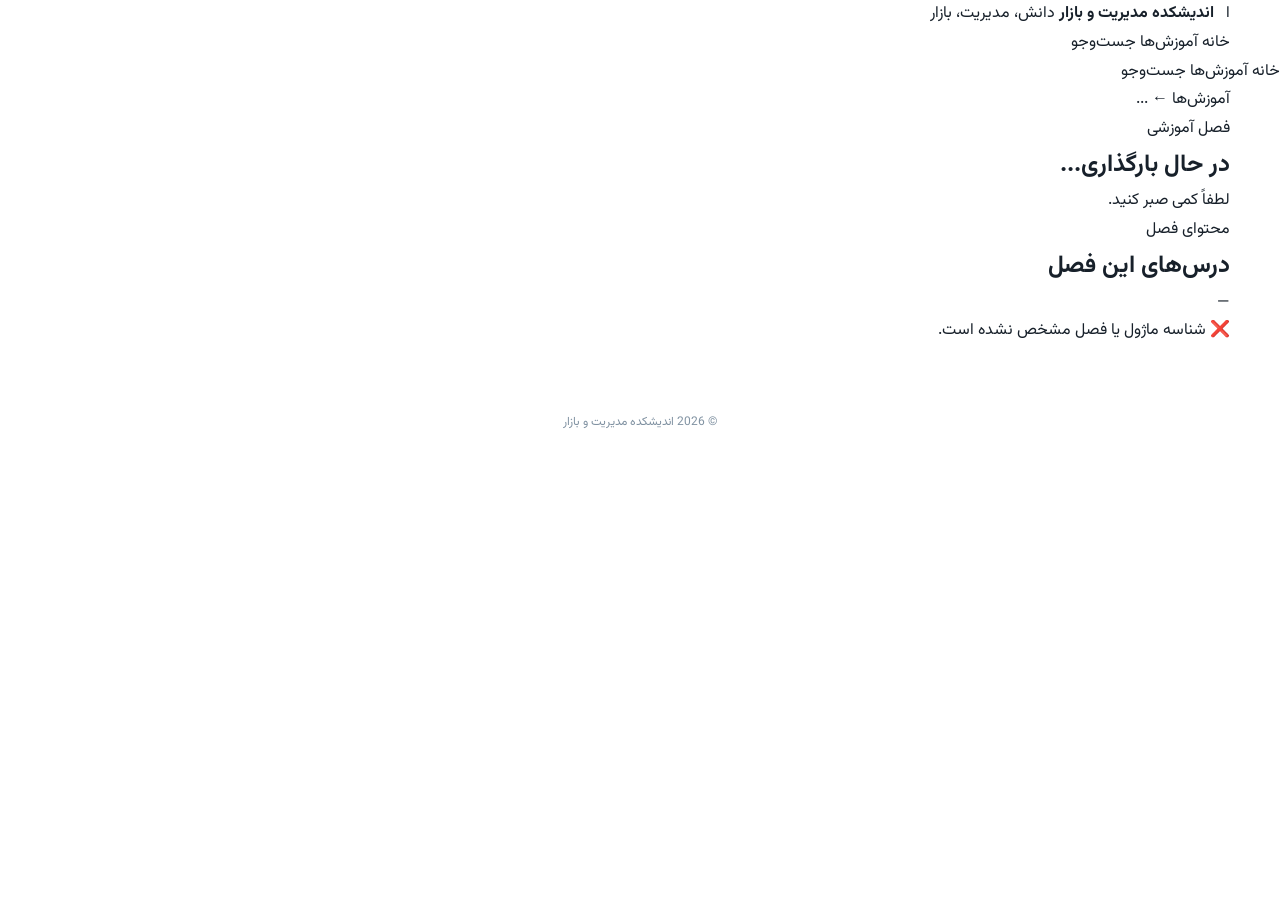
<file: website/chapter.html>
<!DOCTYPE html>
<html lang="fa" dir="rtl">

<head>

    <meta charset="UTF-8">
    <meta name="viewport" content="width=device-width, initial-scale=1.0">

    <title>فصل آموزشی | اندیشکده مدیریت و بازار</title>

    <link rel="stylesheet" href="css/style.css">

</head>


<body>

<header class="site-header">

    <div class="container nav-container">

        <a href="index.html" class="brand">
            <div class="brand-icon">ا</div>

            <div>
                <strong>اندیشکده مدیریت و بازار</strong>
                <span>دانش، مدیریت، بازار</span>
            </div>
        </a>

        <nav class="main-nav">
            <a href="index.html">خانه</a>
            <a class="active" href="modules.html">آموزش‌ها</a>
            <a href="search.html">جست‌وجو</a>
        </nav>

        <button class="mobile-menu-btn" id="mobileMenuBtn">
            ☰
        </button>

    </div>

    <div class="mobile-nav" id="mobileNav">
        <a href="index.html">خانه</a>
        <a href="modules.html">آموزش‌ها</a>
        <a href="search.html">جست‌وجو</a>
    </div>

</header>


<main>

<section class="page-hero">

    <div class="container">

        <div class="breadcrumbs">
            <a href="modules.html">آموزش‌ها</a>
            <span>←</span>
            <span id="chapterModuleTitle">...</span>
        </div>

        <span class="section-label">فصل آموزشی</span>

        <h1 id="chapterTitle">
            در حال بارگذاری...
        </h1>

        <p id="chapterDescription">
            لطفاً کمی صبر کنید.
        </p>

    </div>

</section>


<section class="section">

    <div class="container">

        <div class="lesson-list-header">

            <div>
                <span class="section-label">محتوای فصل</span>
                <h2>درس‌های این فصل</h2>
            </div>

            <span id="lessonCount" class="count-badge">
                —
            </span>

        </div>


        <div id="lessonsList" class="lesson-list">

            <div class="loading-card">
                در حال دریافت درس‌ها...
            </div>

        </div>

    </div>

</section>

</main>


<footer class="site-footer">

    <div class="footer-bottom">
        © <span id="currentYear"></span>
        اندیشکده مدیریت و بازار
    </div>

</footer>


<script src="js/api.js"></script>
<script src="js/common.js"></script>
<script src="js/chapter.js"></script>

</body>
</html>
</file>
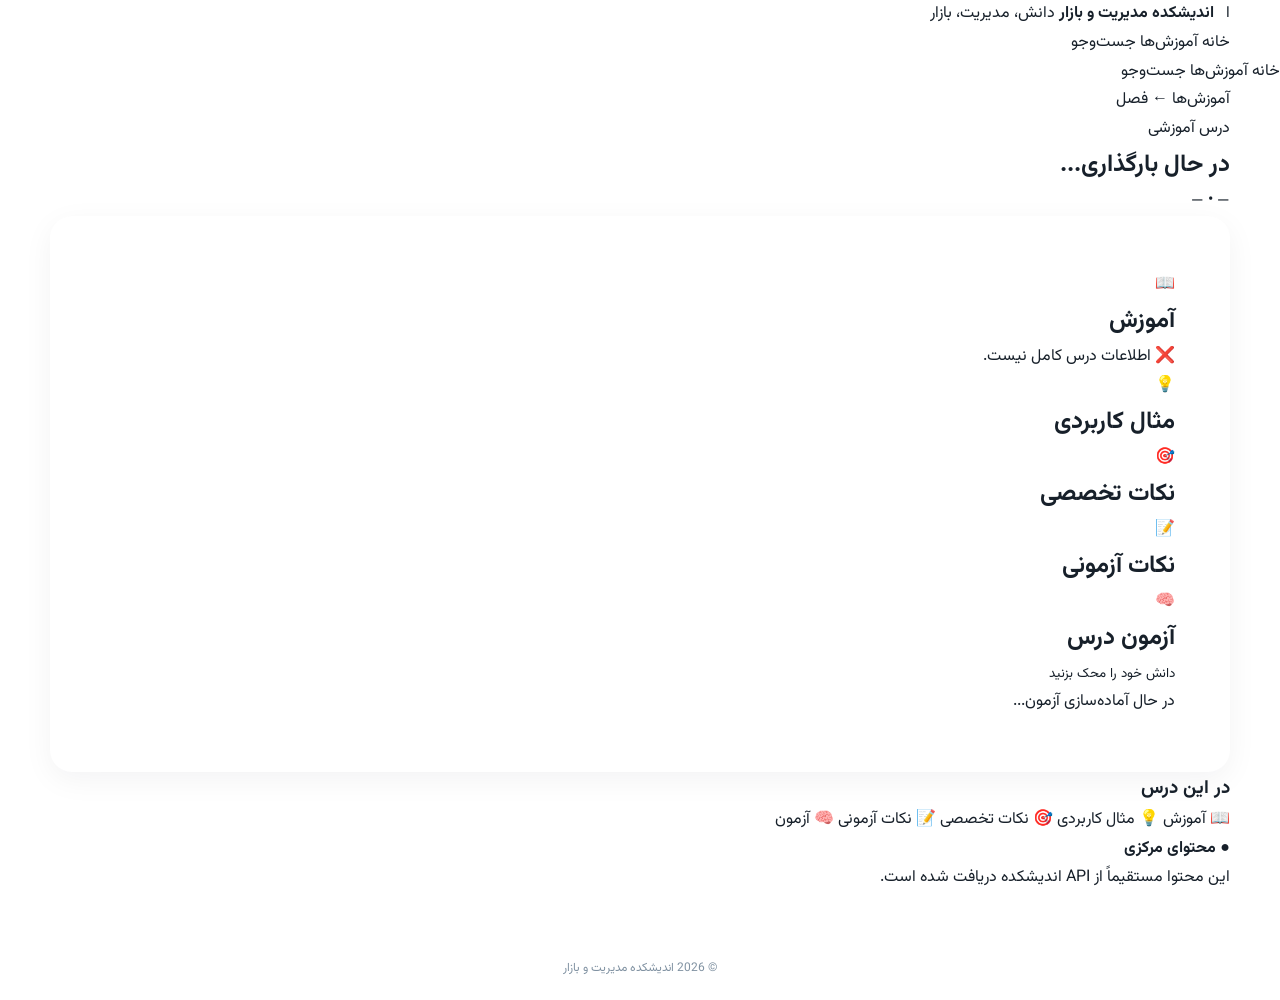
<file: website/lesson.html>
<!DOCTYPE html>
<html lang="fa" dir="rtl">

<head>

    <meta charset="UTF-8">
    <meta name="viewport" content="width=device-width, initial-scale=1.0">

    <meta name="description" content="درس آموزشی اندیشکده مدیریت و بازار">

    <title>درس | اندیشکده مدیریت و بازار</title>

    <link rel="stylesheet" href="css/style.css">

</head>


<body>

<header class="site-header">

    <div class="container nav-container">

        <a href="index.html" class="brand">

            <div class="brand-icon">ا</div>

            <div>
                <strong>اندیشکده مدیریت و بازار</strong>
                <span>دانش، مدیریت، بازار</span>
            </div>

        </a>


        <nav class="main-nav">

            <a href="index.html">خانه</a>
            <a href="modules.html">آموزش‌ها</a>
            <a href="search.html">جست‌وجو</a>

        </nav>


        <button class="mobile-menu-btn" id="mobileMenuBtn">
            ☰
        </button>

    </div>


    <div class="mobile-nav" id="mobileNav">

        <a href="index.html">خانه</a>
        <a href="modules.html">آموزش‌ها</a>
        <a href="search.html">جست‌وجو</a>

    </div>

</header>


<main>

<section class="lesson-hero">

    <div class="container">

        <div class="breadcrumbs">

            <a href="modules.html">آموزش‌ها</a>

            <span>←</span>

            <a id="lessonChapterLink" href="#">
                فصل
            </a>

        </div>


        <span class="section-label">
            درس آموزشی
        </span>


        <h1 id="lessonTitle">
            در حال بارگذاری...
        </h1>


        <div class="lesson-meta">

            <span id="lessonModuleMeta">
                —
            </span>

            <span>•</span>

            <span id="lessonChapterMeta">
                —
            </span>

        </div>

    </div>

</section>


<section class="lesson-layout">

    <div class="container lesson-grid">


        <article class="lesson-content">


            <section class="content-card">

                <div class="content-card-title">
                    <span>📖</span>
                    <h2>آموزش</h2>
                </div>

                <div id="lessonContent" class="rich-content">
                    در حال دریافت محتوا...
                </div>

            </section>


            <section id="exampleSection" class="content-card">

                <div class="content-card-title">
                    <span>💡</span>
                    <h2>مثال کاربردی</h2>
                </div>

                <div id="lessonExample" class="example-box"></div>

            </section>


            <section id="specializedSection" class="content-card">

                <div class="content-card-title">
                    <span>🎯</span>
                    <h2>نکات تخصصی</h2>
                </div>

                <ul id="specializedNotes" class="notes-list"></ul>

            </section>


            <section id="examSection" class="content-card">

                <div class="content-card-title">
                    <span>📝</span>
                    <h2>نکات آزمونی</h2>
                </div>

                <ul id="examNotes" class="notes-list"></ul>

            </section>


            <section id="quizSection" class="content-card quiz-card">

                <div class="content-card-title">

                    <span>🧠</span>

                    <div>
                        <h2>آزمون درس</h2>

                        <small>
                            دانش خود را محک بزنید
                        </small>
                    </div>

                </div>


                <div id="quizContainer">
                    در حال آماده‌سازی آزمون...
                </div>

            </section>


        </article>


        <aside class="lesson-sidebar">

            <div class="sidebar-card">

                <h3>در این درس</h3>

                <a href="#lessonContent">
                    📖 آموزش
                </a>

                <a href="#exampleSection">
                    💡 مثال کاربردی
                </a>

                <a href="#specializedSection">
                    🎯 نکات تخصصی
                </a>

                <a href="#examSection">
                    📝 نکات آزمونی
                </a>

                <a href="#quizSection">
                    🧠 آزمون
                </a>

            </div>


            <div class="sidebar-card api-card">

                <span class="api-dot">●</span>

                <strong>
                    محتوای مرکزی
                </strong>

                <p>
                    این محتوا مستقیماً از
                    API اندیشکده دریافت شده است.
                </p>

            </div>

        </aside>


    </div>

</section>

</main>


<footer class="site-footer">

    <div class="footer-bottom">

        © <span id="currentYear"></span>
        اندیشکده مدیریت و بازار

    </div>

</footer>


<script src="js/api.js"></script>
<script src="js/common.js"></script>
<script src="js/lesson.js"></script>

</body>
</html>
</file>
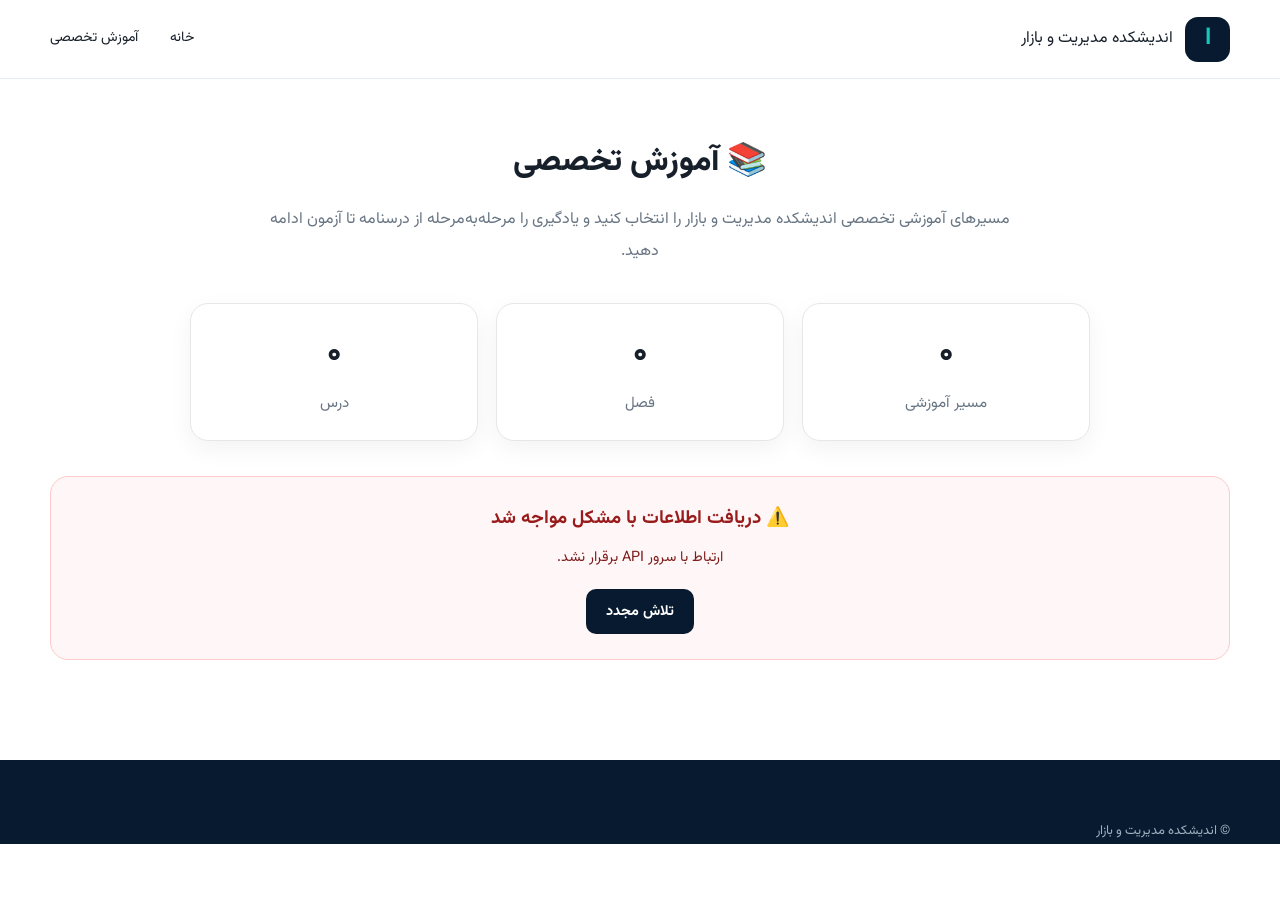
<file: website/modules.html>
<!DOCTYPE html>
<html lang="fa" dir="rtl">
<head>
    <meta charset="UTF-8">
<meta
    name="viewport"
    content="width=device-width, initial-scale=1.0"
>
<meta
    name="description"
    content="مسیرهای آموزشی تخصصی اندیشکده مدیریت و بازار"
>
<title>آموزش تخصصی | اندیشکده مدیریت و بازار</title>
<!-- Main stylesheet -->
<link
    rel="stylesheet"
    href="css/style.css"
>
<style>
    /* =====================================================
       MODULES PAGE
    ===================================================== */
    .page-header {
        padding: 55px 0 35px;
        text-align: center;
    }
    .page-header h1 {
        margin: 0 0 12px;
        font-size: 2rem;
        font-weight: 800;
    }
    .page-header p {
        margin: 0 auto;
        max-width: 760px;
        line-height: 2;
        color: var(--muted, #6b7280);
    }
    /* =====================================================
       STATS
    ===================================================== */
    .stats {
        display: grid;
        grid-template-columns: repeat(3, 1fr);
        gap: 18px;
        margin: 0 auto 35px;
        max-width: 900px;
    }
    .stat-box {
        background: #ffffff;
        border: 1px solid #e5e7eb;
        border-radius: 18px;
        padding: 22px 16px;
        text-align: center;
        box-shadow: 0 8px 25px rgba(0, 0, 0, 0.05);
    }
    .stat-number {
        display: block;
        font-size: 2rem;
        font-weight: 900;
        margin-bottom: 7px;
    }
    .stat-label {
        display: block;
        color: var(--muted, #6b7280);
        font-size: 0.95rem;
    }
    /* =====================================================
       MODULES GRID
    ===================================================== */
    .modules-container {
        display: grid;
        grid-template-columns:
            repeat(auto-fit, minmax(280px, 1fr));
        gap: 22px;
        padding-bottom: 55px;
    }
    .module-card {
        display: block;
        background: #ffffff;
        border: 1px solid #e5e7eb;
        border-radius: 20px;
        padding: 25px;
        text-decoration: none;
        color: inherit;
        transition:
            transform 0.2s ease,
            box-shadow 0.2s ease,
            border-color 0.2s ease;
        box-shadow: 0 8px 25px rgba(0, 0, 0, 0.045);
    }
    .module-card:hover {
        transform: translateY(-5px);
        border-color: var(--turquoise, #14b8a6);
        box-shadow:
            0 15px 35px rgba(0, 0, 0, 0.09);
    }
    .module-icon {
        width: 62px;
        height: 62px;
        display: flex;
        align-items: center;
        justify-content: center;
        border-radius: 17px;
        background: #f0fdfa;
        font-size: 30px;
        margin-bottom: 18px;
    }
    .module-card h3 {
        margin: 0 0 12px;
        font-size: 1.15rem;
        font-weight: 800;
        line-height: 1.8;
    }
    .module-card p {
        margin: 0 0 20px;
        color: var(--muted, #6b7280);
        font-size: 0.93rem;
        line-height: 2;
    }
    .module-meta {
        display: flex;
        flex-wrap: wrap;
        gap: 8px;
    }
    .meta-badge {
        display: inline-flex;
        align-items: center;
        justify-content: center;
        padding: 7px 12px;
        border-radius: 999px;
        background: #f3f4f6;
        color: #374151;
        font-size: 0.82rem;
        font-weight: 700;
    }
    /* =====================================================
       LOADING
    ===================================================== */
    .loading-box {
        text-align: center;
        padding: 60px 20px;
        color: var(--muted, #6b7280);
    }
    .loading-spinner {
        width: 42px;
        height: 42px;
        margin: 0 auto 18px;
        border: 4px solid #e5e7eb;
        border-top-color: var(--turquoise, #14b8a6);
        border-radius: 50%;
        animation: modulesSpin 0.8s linear infinite;
    }
    @keyframes modulesSpin {
        to {
            transform: rotate(360deg);
        }
    }
    /* =====================================================
       ERROR
    ===================================================== */
    .error-box {
        background: #fff7f7;
        border: 1px solid #fecaca;
        color: #991b1b;
        border-radius: 18px;
        padding: 25px;
        text-align: center;
        margin-bottom: 45px;
    }
    .error-box h3 {
        margin-top: 0;
        margin-bottom: 10px;
    }
    .error-details {
        margin: 10px auto 18px;
        max-width: 700px;
        font-size: 0.9rem;
        color: #7f1d1d;
        line-height: 1.8;
        word-break: break-word;
    }
    .retry-button {
        border: none;
        background: var(--navy, #0f172a);
        color: #ffffff;
        padding: 11px 20px;
        border-radius: 10px;
        cursor: pointer;
        font-family: inherit;
        font-size: 0.9rem;
        font-weight: 700;
    }
    .retry-button:hover {
        opacity: 0.9;
    }
    /* =====================================================
       EMPTY
    ===================================================== */
    .empty-box {
        text-align: center;
        padding: 60px 20px;
        color: var(--muted, #6b7280);
    }
    .empty-icon {
        font-size: 45px;
        margin-bottom: 15px;
    }
    /* =====================================================
       MOBILE
    ===================================================== */
    @media (max-width: 700px) {
        .page-header {
            padding: 35px 0 25px;
        }
        .page-header h1 {
            font-size: 1.55rem;
        }
        .stats {
            grid-template-columns: 1fr;
            gap: 12px;
        }
        .stat-box {
            padding: 18px;
        }
        .modules-container {
            grid-template-columns: 1fr;
            gap: 16px;
        }
        .module-card {
            padding: 21px;
        }
    }
</style>
</head>
<body>
<!-- =====================================================
     HEADER
===================================================== -->
<header class="header">
    <div class="container">
        <div class="nav">
            <a
                href="index.html"
                class="brand"
                aria-label="اندیشکده مدیریت و بازار"
            >
                <span class="brand-logo">
                    ا
                </span>
                <span class="brand-text">
                    اندیشکده مدیریت و بازار
                </span>
            </a>
            <nav class="desktop-menu">
                <a href="index.html">
                    خانه
                </a>
                <a
                    href="modules.html"
                    class="active"
                >
                    آموزش تخصصی
                </a>
            </nav>
        </div>
    </div>
</header>
<!-- =====================================================
     MAIN
===================================================== -->
<main>
    <section class="page-header">
        <div class="container">
            <h1>
                📚 آموزش تخصصی
            </h1>
            <p>
                مسیرهای آموزشی تخصصی اندیشکده مدیریت و بازار را انتخاب کنید
                و یادگیری را مرحله‌به‌مرحله از درسنامه تا آزمون ادامه دهید.
            </p>
        </div>
    </section>
    <section class="container">
        <!-- =================================================
             STATISTICS
        ================================================== -->
        <div class="stats">
            <div class="stat-box">
                <span
                    id="moduleCount"
                    class="stat-number"
                >
                    ۰
                </span>
                <span class="stat-label">
                    مسیر آموزشی
                </span>
            </div>
            <div class="stat-box">
                <span
                    id="chapterCount"
                    class="stat-number"
                >
                    ۰
                </span>
                <span class="stat-label">
                    فصل
                </span>
            </div>
            <div class="stat-box">
                <span
                    id="lessonCount"
                    class="stat-number"
                >
                    ۰
                </span>
                <span class="stat-label">
                    درس
                </span>
            </div>
        </div>
        <!-- =================================================
             LOADING
        ================================================== -->
        <div
            id="loading"
            class="loading-box"
        >
            <div class="loading-spinner"></div>
            <div>
                در حال دریافت مسیرهای آموزشی...
            </div>
        </div>
        <!-- =================================================
             ERROR
        ================================================== -->
        <div
            id="error"
            class="error-box"
            hidden
        >
            <h3>
                ⚠️ دریافت اطلاعات با مشکل مواجه شد
            </h3>
            <div
                id="errorDetails"
                class="error-details"
            ></div>
            <button
                id="retryButton"
                class="retry-button"
                type="button"
            >
                تلاش مجدد
            </button>
        </div>
        <!-- =================================================
             EMPTY
        ================================================== -->
        <div
            id="empty"
            class="empty-box"
            hidden
        >
            <div class="empty-icon">
                📚
            </div>
            <h3>
                هنوز ماژول آموزشی‌ای ثبت نشده است
            </h3>
            <p>
                محتوای آموزشی پس از فعال شدن در این بخش نمایش داده می‌شود.
            </p>
        </div>
        <!-- =================================================
             MODULES
        ================================================== -->
        <div
            id="modulesContainer"
            class="modules-container"
        ></div>
    </section>
</main>
<!-- =====================================================
     FOOTER
===================================================== -->
<footer class="footer">
    <div class="container">
        <p>
            © اندیشکده مدیریت و بازار
        </p>
    </div>
</footer>
<!-- =====================================================
     JAVASCRIPT
===================================================== -->
<script src="js/api.js"></script>
<script src="js/modules.js"></script>
</body>
</html>
</file>
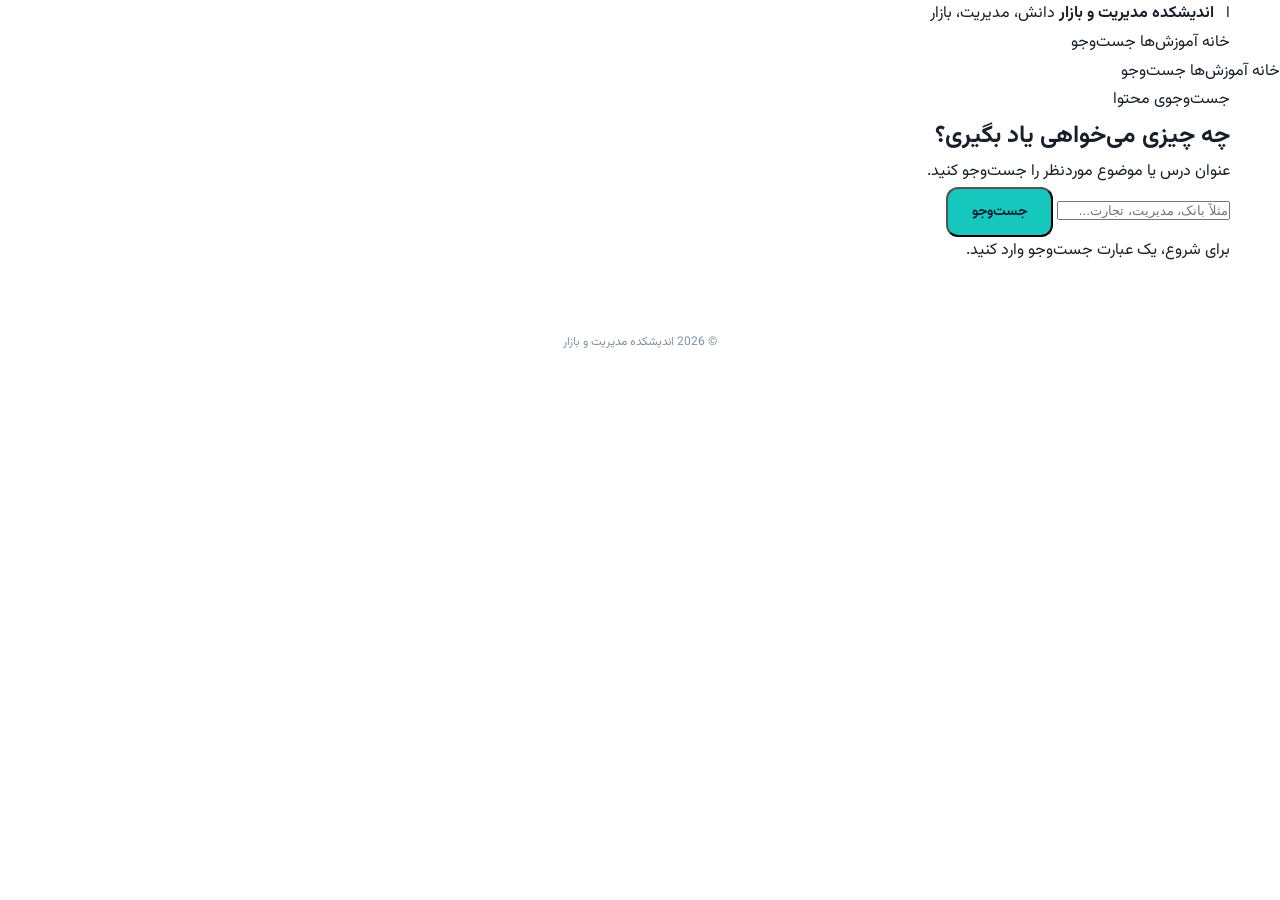
<file: website/search.html>
<!DOCTYPE html>
<html lang="fa" dir="rtl">

<head>

    <meta charset="UTF-8">
    <meta name="viewport" content="width=device-width, initial-scale=1.0">

    <title>جست‌وجو | اندیشکده مدیریت و بازار</title>

    <link rel="stylesheet" href="css/style.css">

</head>


<body>

<header class="site-header">

    <div class="container nav-container">

        <a href="index.html" class="brand">

            <div class="brand-icon">ا</div>

            <div>
                <strong>اندیشکده مدیریت و بازار</strong>
                <span>دانش، مدیریت، بازار</span>
            </div>

        </a>


        <nav class="main-nav">

            <a href="index.html">خانه</a>
            <a href="modules.html">آموزش‌ها</a>
            <a class="active" href="search.html">جست‌وجو</a>

        </nav>


        <button class="mobile-menu-btn" id="mobileMenuBtn">
            ☰
        </button>

    </div>


    <div class="mobile-nav" id="mobileNav">

        <a href="index.html">خانه</a>
        <a href="modules.html">آموزش‌ها</a>
        <a href="search.html">جست‌وجو</a>

    </div>

</header>


<main>

<section class="page-hero">

    <div class="container">

        <span class="section-label">
            جست‌وجوی محتوا
        </span>

        <h1>
            چه چیزی می‌خواهی یاد بگیری؟
        </h1>

        <p>
            عنوان درس یا موضوع موردنظر را جست‌وجو کنید.
        </p>


        <form id="searchForm" class="search-form">

            <input
                id="searchInput"
                type="search"
                placeholder="مثلاً بانک، مدیریت، تجارت..."
                autocomplete="off"
            >

            <button type="submit" class="btn btn-primary">
                جست‌وجو
            </button>

        </form>

    </div>

</section>


<section class="section">

    <div class="container">

        <div id="searchSummary" class="search-summary">
            برای شروع، یک عبارت جست‌وجو وارد کنید.
        </div>


        <div id="searchResults" class="lesson-list">

        </div>

    </div>

</section>

</main>


<footer class="site-footer">

    <div class="footer-bottom">
        © <span id="currentYear"></span>
        اندیشکده مدیریت و بازار
    </div>

</footer>


<script src="js/api.js"></script>
<script src="js/common.js"></script>
<script src="js/search.js"></script>

</body>
</html>
</file>
<file: website/css/style.css>
@import url('https://fonts.googleapis.com/css2?family=Vazirmatn:wght@300;400;500;600;700;800&display=swap');

:root {
    --navy: #071a2f;
    --navy-2: #0c2945;
    --turquoise: #16c7bd;
    --turquoise-dark: #0d9f98;
    --white: #ffffff;
    --gray: #f4f7f9;
    --gray-2: #e7edf1;
    --text: #17202a;
    --muted: #687583;
    --shadow: 0 18px 45px rgba(7, 26, 47, 0.10);
    --radius: 18px;
}

* {
    margin: 0;
    padding: 0;
    box-sizing: border-box;
}

html {
    scroll-behavior: smooth;
}

body {
    font-family: "Vazirmatn", sans-serif;
    background: var(--white);
    color: var(--text);
    line-height: 1.8;
}

a {
    color: inherit;
    text-decoration: none;
}

button {
    font-family: inherit;
}

.container {
    width: min(1180px, calc(100% - 40px));
    margin: 0 auto;
}


/* HEADER */

.header {
    position: sticky;
    top: 0;
    z-index: 1000;
    background: rgba(255, 255, 255, 0.95);
    backdrop-filter: blur(14px);
    border-bottom: 1px solid var(--gray-2);
}

.nav {
    min-height: 78px;
    display: flex;
    align-items: center;
    justify-content: space-between;
}

.brand {
    display: flex;
    align-items: center;
    gap: 12px;
}

.brand-logo {
    width: 45px;
    height: 45px;
    border-radius: 13px;
    background: var(--navy);
    color: var(--turquoise);
    display: grid;
    place-items: center;
    font-size: 24px;
    font-weight: 800;
}

.brand-text {
    display: flex;
    flex-direction: column;
}

.brand-text strong {
    font-size: 15px;
    color: var(--navy);
}

.brand-text span {
    font-size: 11px;
    color: var(--muted);
}

.desktop-menu {
    display: flex;
    align-items: center;
    gap: 32px;
}

.desktop-menu a {
    color: var(--text);
    font-size: 14px;
    transition: .2s;
}

.desktop-menu a:hover {
    color: var(--turquoise-dark);
}

.mobile-menu-btn {
    display: none;
    border: none;
    background: var(--navy);
    color: white;
    width: 42px;
    height: 42px;
    border-radius: 10px;
    font-size: 21px;
    cursor: pointer;
}

.mobile-menu {
    display: none;
}


/* HERO */

.hero {
    background:
        radial-gradient(circle at 85% 30%, rgba(22, 199, 189, .16), transparent 30%),
        linear-gradient(135deg, #071a2f, #0d2d4b);
    color: white;
    padding: 100px 0;
    overflow: hidden;
}

.hero-grid {
    display: grid;
    grid-template-columns: 1.35fr .65fr;
    gap: 80px;
    align-items: center;
}

.hero-badge {
    display: inline-flex;
    padding: 7px 14px;
    border-radius: 30px;
    background: rgba(22, 199, 189, .12);
    border: 1px solid rgba(22, 199, 189, .35);
    color: #8ff4ed;
    font-size: 13px;
    margin-bottom: 22px;
}

.hero h1 {
    font-size: clamp(36px, 5vw, 62px);
    line-height: 1.3;
    margin-bottom: 24px;
    font-weight: 800;
}

.hero h1 span {
    display: block;
    color: var(--turquoise);
}

.hero p {
    max-width: 680px;
    color: #c9d6e1;
    font-size: 16px;
    line-height: 2;
}

.hero-buttons {
    display: flex;
    gap: 12px;
    margin-top: 34px;
}

.btn {
    display: inline-flex;
    align-items: center;
    justify-content: center;
    padding: 12px 24px;
    border-radius: 12px;
    font-size: 14px;
    font-weight: 600;
    transition: .25s;
}

.btn-primary {
    background: var(--turquoise);
    color: var(--navy);
}

.btn-primary:hover {
    transform: translateY(-2px);
}

.btn-secondary {
    border: 1px solid rgba(255,255,255,.2);
    color: white;
}

.btn-secondary:hover {
    background: rgba(255,255,255,.08);
}


/* HERO CARD */

.hero-card {
    background: rgba(255,255,255,.08);
    border: 1px solid rgba(255,255,255,.12);
    border-radius: 25px;
    padding: 30px;
    backdrop-filter: blur(15px);
    box-shadow: 0 30px 80px rgba(0,0,0,.2);
}

.hero-card-top {
    display: flex;
    align-items: center;
    justify-content: space-between;
    color: #9fb0c0;
    margin-bottom: 35px;
}

.hero-card-top span {
    font-size: 32px;
}

.hero-stat-main {
    display: flex;
    flex-direction: column;
    margin-bottom: 30px;
}

.hero-stat-main strong {
    font-size: 48px;
    color: var(--turquoise);
    line-height: 1;
}

.hero-stat-main span {
    color: #b7c6d3;
    margin-top: 8px;
}

.hero-card-stats {
    display: grid;
    grid-template-columns: 1fr 1fr;
    gap: 15px;
}

.hero-card-stats div {
    border-top: 1px solid rgba(255,255,255,.12);
    padding-top: 15px;
}

.hero-card-stats strong {
    display: block;
    font-size: 25px;
}

.hero-card-stats span {
    color: #a9b8c6;
    font-size: 12px;
}


/* SECTION */

section {
    scroll-margin-top: 90px;
}

.stats-section,
.courses-section,
.about-section {
    padding: 90px 0;
}

.stats-section {
    background: var(--gray);
}

.section-title {
    text-align: center;
    margin-bottom: 45px;
}

.section-title.align-right {
    text-align: right;
}

.section-title span {
    color: var(--turquoise-dark);
    font-size: 13px;
    font-weight: 700;
}

.section-title h2 {
    font-size: clamp(26px, 4vw, 38px);
    color: var(--navy);
    margin-top: 5px;
}

.section-title p {
    color: var(--muted);
    margin-top: 10px;
}


/* STATS */

.stats-grid {
    display: grid;
    grid-template-columns: repeat(4, 1fr);
    gap: 18px;
}

.stat-card {
    background: white;
    border: 1px solid var(--gray-2);
    border-radius: var(--radius);
    padding: 28px;
    text-align: center;
    box-shadow: 0 8px 25px rgba(7,26,47,.04);
}

.stat-icon {
    font-size: 28px;
    margin-bottom: 8px;
}

.stat-card strong {
    display: block;
    color: var(--navy);
    font-size: 32px;
}

.stat-card span {
    color: var(--muted);
    font-size: 13px;
}


/* MODULES */

.modules-grid {
    display: grid;
    grid-template-columns: repeat(3, 1fr);
    gap: 22px;
}

.module-card {
    position: relative;
    background: white;
    border: 1px solid var(--gray-2);
    border-radius: var(--radius);
    padding: 28px;
    min-height: 235px;
    box-shadow: 0 8px 25px rgba(7,26,47,.04);
    transition: .25s;
    overflow: hidden;
}

.module-card::after {
    content: "";
    position: absolute;
    width: 100px;
    height: 100px;
    background: rgba(22,199,189,.07);
    border-radius: 50%;
    left: -40px;
    bottom: -40px;
}

.module-card:hover {
    transform: translateY(-5px);
    box-shadow: var(--shadow);
    border-color: rgba(22,199,189,.35);
}

.module-icon {
    width: 55px;
    height: 55px;
    border-radius: 15px;
    background: var(--gray);
    display: grid;
    place-items: center;
    font-size: 26px;
    margin-bottom: 20px;
}

.module-card h3 {
    font-size: 19px;
    color: var(--navy);
    margin-bottom: 8px;
}

.module-card p {
    color: var(--muted);
    font-size: 13px;
    min-height: 48px;
}

.module-meta {
    display: flex;
    gap: 15px;
    margin-top: 18px;
    color: var(--muted);
    font-size: 12px;
}

.module-button {
    margin-top: 20px;
    display: inline-flex;
    color: var(--turquoise-dark);
    font-size: 13px;
    font-weight: 700;
}


/* ABOUT */

.about-section {
    background: white;
}

.about-grid {
    display: grid;
    grid-template-columns: 1.4fr .6fr;
    gap: 70px;
    align-items: center;
}

.about-text {
    color: var(--muted);
    margin-bottom: 16px;
    font-size: 15px;
}

.about-box {
    padding: 35px;
    background: var(--navy);
    color: white;
    border-radius: 24px;
    box-shadow: var(--shadow);
}

.about-box-icon {
    font-size: 42px;
    margin-bottom: 15px;
}

.about-box h3 {
    color: var(--turquoise);
    margin-bottom: 10px;
}

.about-box p {
    color: #c4d0da;
    font-size: 14px;
}


/* INNER PAGES */

.inner-page {
    min-height: 70vh;
    padding: 50px 0 90px;
    background: var(--gray);
}

.hidden {
    display: none !important;
}

.back-button {
    border: none;
    background: white;
    border: 1px solid var(--gray-2);
    border-radius: 10px;
    padding: 10px 18px;
    cursor: pointer;
    color: var(--navy);
    margin-bottom: 30px;
}

.module-header,
.chapter-header {
    background: var(--navy);
    color: white;
    padding: 35px;
    border-radius: 22px;
    margin-bottom: 30px;
}

.module-header h1,
.chapter-header h1 {
    margin-bottom: 7px;
}

.module-header p,
.chapter-header p {
    color: #b9c7d3;
}


/* CHAPTERS */

.chapters-container {
    display: grid;
    gap: 15px;
}

.chapter-card {
    background: white;
    border: 1px solid var(--gray-2);
    border-radius: 15px;
    padding: 22px;
    display: flex;
    align-items: center;
    justify-content: space-between;
    gap: 20px;
    cursor: pointer;
    transition: .2s;
}

.chapter-card:hover {
    border-color: var(--turquoise);
    transform: translateX(-3px);
}

.chapter-number {
    width: 45px;
    height: 45px;
    min-width: 45px;
    border-radius: 12px;
    background: var(--gray);
    display: grid;
    place-items: center;
    color: var(--turquoise-dark);
    font-weight: 800;
}

.chapter-info {
    flex: 1;
}

.chapter-info h3 {
    color: var(--navy);
    font-size: 16px;
}

.chapter-info span {
    color: var(--muted);
    font-size: 12px;
}

.chapter-arrow {
    color: var(--turquoise-dark);
    font-size: 22px;
}


/* LESSONS */

.lessons-container {
    display: grid;
    grid-template-columns: repeat(2, 1fr);
    gap: 18px;
}

.lesson-card {
    background: white;
    border: 1px solid var(--gray-2);
    border-radius: 16px;
    padding: 24px;
    cursor: pointer;
    transition: .2s;
}

.lesson-card:hover {
    transform: translateY(-3px);
    box-shadow: var(--shadow);
}

.lesson-card h3 {
    color: var(--navy);
    font-size: 17px;
}

.lesson-card span {
    color: var(--turquoise-dark);
    font-size: 12px;
    display: block;
    margin-top: 8px;
}


/* LESSON */

.lesson-content {
    background: white;
    border-radius: 22px;
    padding: clamp(25px, 5vw, 55px);
    box-shadow: 0 8px 30px rgba(7,26,47,.05);
}

.lesson-title {
    font-size: clamp(28px, 5vw, 42px);
    color: var(--navy);
    margin-bottom: 30px;
}

.lesson-section {
    margin-top: 35px;
}

.lesson-section h3 {
    color: var(--navy);
    margin-bottom: 12px;
    padding-right: 12px;
    border-right: 4px solid var(--turquoise);
}

.lesson-text {
    color: #394854;
    white-space: pre-line;
}

.notes-list {
    padding-right: 20px;
}

.notes-list li {
    margin-bottom: 8px;
    color: #394854;
}

.question-card {
    background: var(--gray);
    border-radius: 16px;
    padding: 22px;
    margin-top: 18px;
}

.question-title {
    font-weight: 700;
    color: var(--navy);
    margin-bottom: 15px;
}

.question-option {
    padding: 10px 14px;
    background: white;
    border: 1px solid var(--gray-2);
    border-radius: 10px;
    margin-top: 8px;
}


/* LOADING */

.loading {
    grid-column: 1 / -1;
    min-height: 180px;
    display: flex;
    flex-direction: column;
    align-items: center;
    justify-content: center;
    color: var(--muted);
}

.spinner {
    width: 35px;
    height: 35px;
    border: 3px solid var(--gray-2);
    border-top-color: var(--turquoise);
    border-radius: 50%;
    animation: spin .8s linear infinite;
    margin-bottom: 15px;
}

@keyframes spin {
    to {
        transform: rotate(360deg);
    }
}


/* ERROR */

.error-box {
    background: #fff4f4;
    border: 1px solid #ffd2d2;
    color: #a33;
    border-radius: 15px;
    padding: 20px;
    text-align: center;
}


/* FOOTER */

.footer {
    background: var(--navy);
    color: white;
    padding: 60px 0 0;
}

.footer-grid {
    display: grid;
    grid-template-columns: 2fr 1fr 1fr;
    gap: 50px;
}

.footer-brand {
    display: flex;
    align-items: center;
    gap: 12px;
    margin-bottom: 15px;
}

.footer-brand .brand-logo {
    background: white;
}

.footer p {
    color: #9fb0bf;
    font-size: 13px;
}

.footer h4 {
    margin-bottom: 15px;
    color: var(--turquoise);
}

.footer a {
    display: block;
    color: #aebdca;
    font-size: 13px;
    margin-bottom: 8px;
}

.footer-bottom {
    border-top: 1px solid rgba(255,255,255,.08);
    text-align: center;
    margin-top: 45px;
    padding: 20px;
    color: #8092a2;
    font-size: 12px;
}


/* TOAST */

.toast {
    position: fixed;
    bottom: 25px;
    left: 25px;
    background: var(--navy);
    color: white;
    padding: 12px 18px;
    border-radius: 10px;
    opacity: 0;
    transform: translateY(15px);
    pointer-events: none;
    transition: .3s;
    z-index: 5000;
}

.toast.show {
    opacity: 1;
    transform: translateY(0);
}


/* RESPONSIVE */

@media (max-width: 900px) {

    .hero-grid,
    .about-grid {
        grid-template-columns: 1fr;
    }

    .hero {
        padding: 70px 0;
    }

    .hero-card {
        max-width: 500px;
    }

    .stats-grid {
        grid-template-columns: repeat(2, 1fr);
    }

    .modules-grid {
        grid-template-columns: repeat(2, 1fr);
    }

    .footer-grid {
        grid-template-columns: 1fr 1fr;
    }
}

@media (max-width: 650px) {

    .container {
        width: min(100% - 28px, 1180px);
    }

    .desktop-menu {
        display: none;
    }

    .mobile-menu-btn {
        display: block;
    }

    .mobile-menu {
        background: white;
        border-top: 1px solid var(--gray-2);
        padding: 12px 20px;
    }

    .mobile-menu.active {
        display: block;
    }

    .mobile-menu a {
        display: block;
        padding: 10px;
    }

    .hero h1 {
        font-size: 36px;
    }

    .hero-buttons {
        flex-direction: column;
    }

    .stats-grid,
    .modules-grid,
    .lessons-container,
    .footer-grid {
        grid-template-columns: 1fr;
    }

    .stats-section,
    .courses-section,
    .about-section {
        padding: 65px 0;
    }

    .chapter-card {
        align-items: flex-start;
    }
}
</file>
